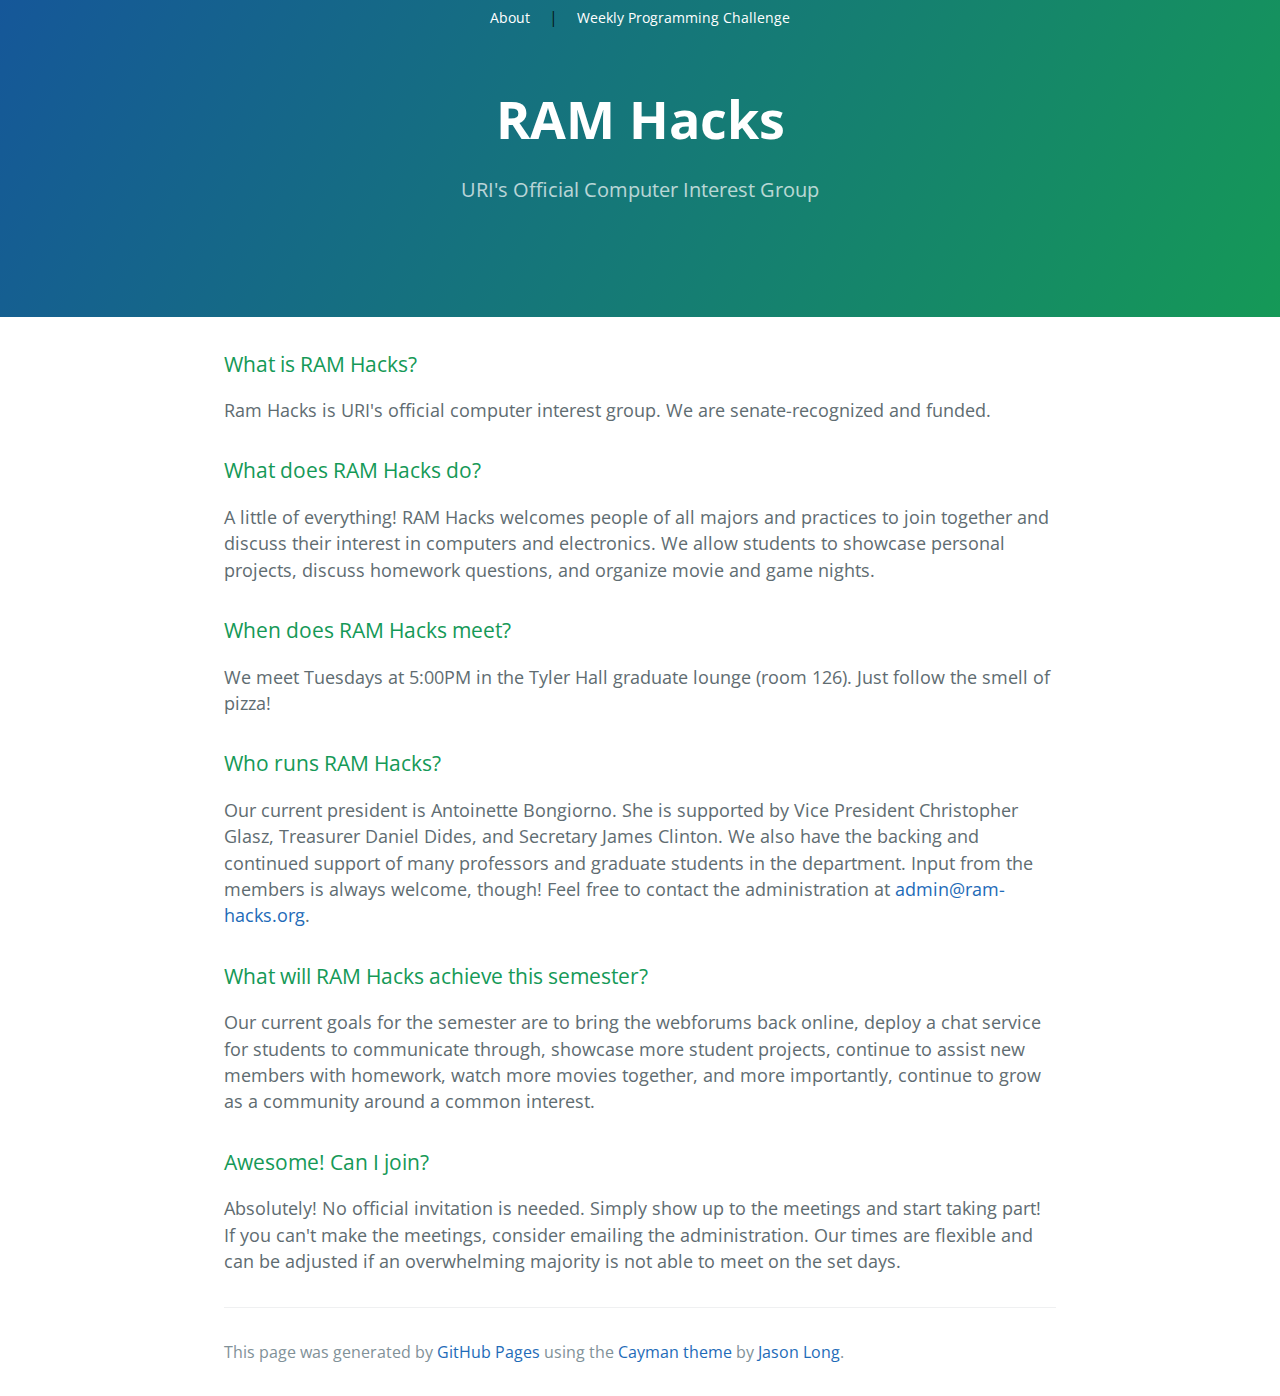
<file: index.html>
<!DOCTYPE html>
<html lang="en-us">
  <head>
    <meta charset="UTF-8">
    <title>RAM Hacks by ram-hacks</title>
    <meta name="viewport" content="width=device-width, initial-scale=1">
    <link rel="stylesheet" type="text/css" href="stylesheets/normalize.css" media="screen">
    <link href='https://fonts.googleapis.com/css?family=Open+Sans:400,700' rel='stylesheet' type='text/css'>
    <link rel="stylesheet" type="text/css" href="stylesheets/stylesheet.css" media="screen">
    <link rel="stylesheet" type="text/css" href="stylesheets/github-light.css" media="screen">
  </head>
  <body>
	<div id="navigation">
		<a href="index.html">About</a> | 
		<a href="https://github.com/ram-hacks/Weekly-Programming-Challenge">Weekly Programming Challenge</a>
	</div>
    <section class="page-header">
      <h1 class="project-name">RAM Hacks</h1>
      <h2 class="project-tagline">URI&#39;s Official Computer Interest Group</h2>
    </section>

    <section class="main-content">
      <h3>
<a id="what-is-ram-hacks" class="anchor" href="#what-is-ram-hacks" aria-hidden="true"><span class="octicon octicon-link"></span></a>What is RAM Hacks?</h3>

<p>Ram Hacks is URI's official computer interest group. We are senate-recognized and funded.</p>

<h3>
<a id="what-does-ram-hacks-do" class="anchor" href="#what-does-ram-hacks-do" aria-hidden="true"><span class="octicon octicon-link"></span></a>What does RAM Hacks do?</h3>

<p>A little of everything! RAM Hacks welcomes people of all majors and practices to join together and discuss their interest in computers and electronics. We allow students to showcase personal projects, discuss homework questions, and organize movie and game nights.</p>

<h3>
<a id="when-does-ram-hacks-meet" class="anchor" href="#when-does-ram-hacks-meet" aria-hidden="true"><span class="octicon octicon-link"></span></a>When does RAM Hacks meet?</h3>

<p>We meet Tuesdays at 5:00PM in the Tyler Hall graduate lounge (room 126). Just follow the smell of pizza!</p>

<h3>
<a id="who-runs-ram-hacks" class="anchor" href="#who-runs-ram-hacks" aria-hidden="true"><span class="octicon octicon-link"></span></a>Who runs RAM Hacks?</h3>

<p>Our current president is Antoinette Bongiorno. She is supported by Vice President Christopher Glasz, Treasurer Daniel Dides, and Secretary James Clinton. We also have the backing and continued support of many professors and graduate students in the department. Input from the members is always welcome, though! Feel free to contact the administration at <a href="mailto:admin@ram-hacks.org">admin@ram-hacks.org</a>.</p>

<h3>
<a id="what-will-ram-hacks-achieve-this-semester" class="anchor" href="#what-will-ram-hacks-achieve-this-semester" aria-hidden="true"><span class="octicon octicon-link"></span></a>What will RAM Hacks achieve this semester?</h3>

<p>Our current goals for the semester are to bring the webforums back online, deploy a chat service for students to communicate through, showcase more student projects, continue to assist new members with homework, watch more movies together, and more importantly, continue to grow as a community around a common interest.</p>

<h3>
<a id="awesome-can-i-join" class="anchor" href="#awesome-can-i-join" aria-hidden="true"><span class="octicon octicon-link"></span></a>Awesome! Can I join?</h3>

<p>Absolutely! No official invitation is needed. Simply show up to the meetings and start taking part! If you can't make the meetings, consider emailing the administration. Our times are flexible and can be adjusted if an overwhelming majority is not able to meet on the set days.</p>

      <footer class="site-footer">

        <span class="site-footer-credits">This page was generated by <a href="https://pages.github.com">GitHub Pages</a> using the <a href="https://github.com/jasonlong/cayman-theme">Cayman theme</a> by <a href="https://twitter.com/jasonlong">Jason Long</a>.</span>
      </footer>

    </section>

  
  </body>
</html>
</file>
<file: stylesheets/stylesheet.css>
* {
  box-sizing: border-box; }

body {
  padding: 0;
  margin: 0;
  font-family: "Open Sans", "Helvetica Neue", Helvetica, Arial, sans-serif;
  font-size: 16px;
  line-height: 1.5;
  color: #606c71; }

a {
  color: #1e6bb8;
  text-decoration: none; }
  a:hover {
    text-decoration: underline; }

#navigation {
	position: absolute;
	top: 1;
	width: 100%;
	color: #ffffff;
	height: 35px;
	text-align: center;
	padding-top: 5px;
	/* Adds the transparent background */
	/* background-color: rgba(1, 1, 1, 0.8); */
	color: rgba(1, 1, 1, 0.8);
}
#navigation a {
	font-size: 14px;
	padding-top: 15px;
	padding-left: 15px;
	padding-right: 15px;
	color: white;
	text-decoration: none;	
}

#navigation a:hover {
	color: grey;
} 

.btn {
  display: inline-block;
  margin-bottom: 1rem;
  color: rgba(255, 255, 255, 0.7);
  background-color: rgba(255, 255, 255, 0.08);
  border-color: rgba(255, 255, 255, 0.2);
  border-style: solid;
  border-width: 1px;
  border-radius: 0.3rem;
  transition: color 0.2s, background-color 0.2s, border-color 0.2s; }
  .btn + .btn {
    margin-left: 1rem; }

.btn:hover {
  color: rgba(255, 255, 255, 0.8);
  text-decoration: none;
  background-color: rgba(255, 255, 255, 0.2);
  border-color: rgba(255, 255, 255, 0.3); }

@media screen and (min-width: 64em) {
  .btn {
    padding: 0.75rem 1rem; } }

@media screen and (min-width: 42em) and (max-width: 64em) {
  .btn {
    padding: 0.6rem 0.9rem;
    font-size: 0.9rem; } }

@media screen and (max-width: 42em) {
  .btn {
    display: block;
    width: 100%;
    padding: 0.75rem;
    font-size: 0.9rem; }
    .btn + .btn {
      margin-top: 1rem;
      margin-left: 0; } }

.page-header {
  color: #fff;
  text-align: center;
  background-color: #159957;
  background-image: linear-gradient(120deg, #155799, #159957); }

@media screen and (min-width: 64em) {
  .page-header {
    padding: 5rem 6rem; } }

@media screen and (min-width: 42em) and (max-width: 64em) {
  .page-header {
    padding: 3rem 4rem; } }

@media screen and (max-width: 42em) {
  .page-header {
    padding: 2rem 1rem; } }

.project-name {
  margin-top: 0;
  margin-bottom: 0.1rem; }

@media screen and (min-width: 64em) {
  .project-name {
    font-size: 3.25rem; } }

@media screen and (min-width: 42em) and (max-width: 64em) {
  .project-name {
    font-size: 2.25rem; } }

@media screen and (max-width: 42em) {
  .project-name {
    font-size: 1.75rem; } }

.project-tagline {
  margin-bottom: 2rem;
  font-weight: normal;
  opacity: 0.7; }

@media screen and (min-width: 64em) {
  .project-tagline {
    font-size: 1.25rem; } }

@media screen and (min-width: 42em) and (max-width: 64em) {
  .project-tagline {
    font-size: 1.15rem; } }

@media screen and (max-width: 42em) {
  .project-tagline {
    font-size: 1rem; } }

.main-content :first-child {
  margin-top: 0; }
.main-content img {
  max-width: 100%; }
.main-content h1, .main-content h2, .main-content h3, .main-content h4, .main-content h5, .main-content h6 {
  margin-top: 2rem;
  margin-bottom: 1rem;
  font-weight: normal;
  color: #159957; }
.main-content p {
  margin-bottom: 1em; }
.main-content code {
  padding: 2px 4px;
  font-family: Consolas, "Liberation Mono", Menlo, Courier, monospace;
  font-size: 0.9rem;
  color: #383e41;
  background-color: #f3f6fa;
  border-radius: 0.3rem; }
.main-content pre {
  padding: 0.8rem;
  margin-top: 0;
  margin-bottom: 1rem;
  font: 1rem Consolas, "Liberation Mono", Menlo, Courier, monospace;
  color: #567482;
  word-wrap: normal;
  background-color: #f3f6fa;
  border: solid 1px #dce6f0;
  border-radius: 0.3rem; }
  .main-content pre > code {
    padding: 0;
    margin: 0;
    font-size: 0.9rem;
    color: #567482;
    word-break: normal;
    white-space: pre;
    background: transparent;
    border: 0; }
.main-content .highlight {
  margin-bottom: 1rem; }
  .main-content .highlight pre {
    margin-bottom: 0;
    word-break: normal; }
.main-content .highlight pre, .main-content pre {
  padding: 0.8rem;
  overflow: auto;
  font-size: 0.9rem;
  line-height: 1.45;
  border-radius: 0.3rem; }
.main-content pre code, .main-content pre tt {
  display: inline;
  max-width: initial;
  padding: 0;
  margin: 0;
  overflow: initial;
  line-height: inherit;
  word-wrap: normal;
  background-color: transparent;
  border: 0; }
  .main-content pre code:before, .main-content pre code:after, .main-content pre tt:before, .main-content pre tt:after {
    content: normal; }
.main-content ul, .main-content ol {
  margin-top: 0; }
.main-content blockquote {
  padding: 0 1rem;
  margin-left: 0;
  color: #819198;
  border-left: 0.3rem solid #dce6f0; }
  .main-content blockquote > :first-child {
    margin-top: 0; }
  .main-content blockquote > :last-child {
    margin-bottom: 0; }
.main-content table {
  display: block;
  width: 100%;
  overflow: auto;
  word-break: normal;
  word-break: keep-all; }
  .main-content table th {
    font-weight: bold; }
  .main-content table th, .main-content table td {
    padding: 0.5rem 1rem;
    border: 1px solid #e9ebec; }
.main-content dl {
  padding: 0; }
  .main-content dl dt {
    padding: 0;
    margin-top: 1rem;
    font-size: 1rem;
    font-weight: bold; }
  .main-content dl dd {
    padding: 0;
    margin-bottom: 1rem; }
.main-content hr {
  height: 2px;
  padding: 0;
  margin: 1rem 0;
  background-color: #eff0f1;
  border: 0; }

@media screen and (min-width: 64em) {
  .main-content {
    max-width: 64rem;
    padding: 2rem 6rem;
    margin: 0 auto;
    font-size: 1.1rem; } }

@media screen and (min-width: 42em) and (max-width: 64em) {
  .main-content {
    padding: 2rem 4rem;
    font-size: 1.1rem; } }

@media screen and (max-width: 42em) {
  .main-content {
    padding: 2rem 1rem;
    font-size: 1rem; } }

.site-footer {
  padding-top: 2rem;
  margin-top: 2rem;
  border-top: solid 1px #eff0f1; }

.site-footer-owner {
  display: block;
  font-weight: bold; }

.site-footer-credits {
  color: #819198; }

@media screen and (min-width: 64em) {
  .site-footer {
    font-size: 1rem; } }

@media screen and (min-width: 42em) and (max-width: 64em) {
  .site-footer {
    font-size: 1rem; } }

@media screen and (max-width: 42em) {
  .site-footer {
    font-size: 0.9rem; } }
</file>
<file: stylesheets/github-light.css>
/*
   Copyright 2014 GitHub Inc.

   Licensed under the Apache License, Version 2.0 (the "License");
   you may not use this file except in compliance with the License.
   You may obtain a copy of the License at

       http://www.apache.org/licenses/LICENSE-2.0

   Unless required by applicable law or agreed to in writing, software
   distributed under the License is distributed on an "AS IS" BASIS,
   WITHOUT WARRANTIES OR CONDITIONS OF ANY KIND, either express or implied.
   See the License for the specific language governing permissions and
   limitations under the License.

*/

.pl-c /* comment */ {
  color: #969896;
}

.pl-c1      /* constant, markup.raw, meta.diff.header, meta.module-reference, meta.property-name, support, support.constant, support.variable, variable.other.constant */,
.pl-s .pl-v /* string variable */ {
  color: #0086b3;
}

.pl-e  /* entity */,
.pl-en /* entity.name */ {
  color: #795da3;
}

.pl-s .pl-s1 /* string source */,
.pl-smi      /* storage.modifier.import, storage.modifier.package, storage.type.java, variable.other, variable.parameter.function */ {
  color: #333;
}

.pl-ent /* entity.name.tag */ {
  color: #63a35c;
}

.pl-k /* keyword, storage, storage.type */ {
  color: #a71d5d;
}

.pl-pds              /* punctuation.definition.string, string.regexp.character-class */,
.pl-s                /* string */,
.pl-s .pl-pse .pl-s1 /* string punctuation.section.embedded source */,
.pl-sr               /* string.regexp */,
.pl-sr .pl-cce       /* string.regexp constant.character.escape */,
.pl-sr .pl-sra       /* string.regexp string.regexp.arbitrary-repitition */,
.pl-sr .pl-sre       /* string.regexp source.ruby.embedded */ {
  color: #183691;
}

.pl-v /* variable */ {
  color: #ed6a43;
}

.pl-id /* invalid.deprecated */ {
  color: #b52a1d;
}

.pl-ii /* invalid.illegal */ {
  background-color: #b52a1d;
  color: #f8f8f8;
}

.pl-sr .pl-cce /* string.regexp constant.character.escape */ {
  color: #63a35c;
  font-weight: bold;
}

.pl-ml /* markup.list */ {
  color: #693a17;
}

.pl-mh        /* markup.heading */,
.pl-mh .pl-en /* markup.heading entity.name */,
.pl-ms        /* meta.separator */ {
  color: #1d3e81;
  font-weight: bold;
}

.pl-mq /* markup.quote */ {
  color: #008080;
}

.pl-mi /* markup.italic */ {
  color: #333;
  font-style: italic;
}

.pl-mb /* markup.bold */ {
  color: #333;
  font-weight: bold;
}

.pl-md /* markup.deleted, meta.diff.header.from-file */ {
  background-color: #ffecec;
  color: #bd2c00;
}

.pl-mi1 /* markup.inserted, meta.diff.header.to-file */ {
  background-color: #eaffea;
  color: #55a532;
}

.pl-mdr /* meta.diff.range */ {
  color: #795da3;
  font-weight: bold;
}

.pl-mo /* meta.output */ {
  color: #1d3e81;
}
</file>
